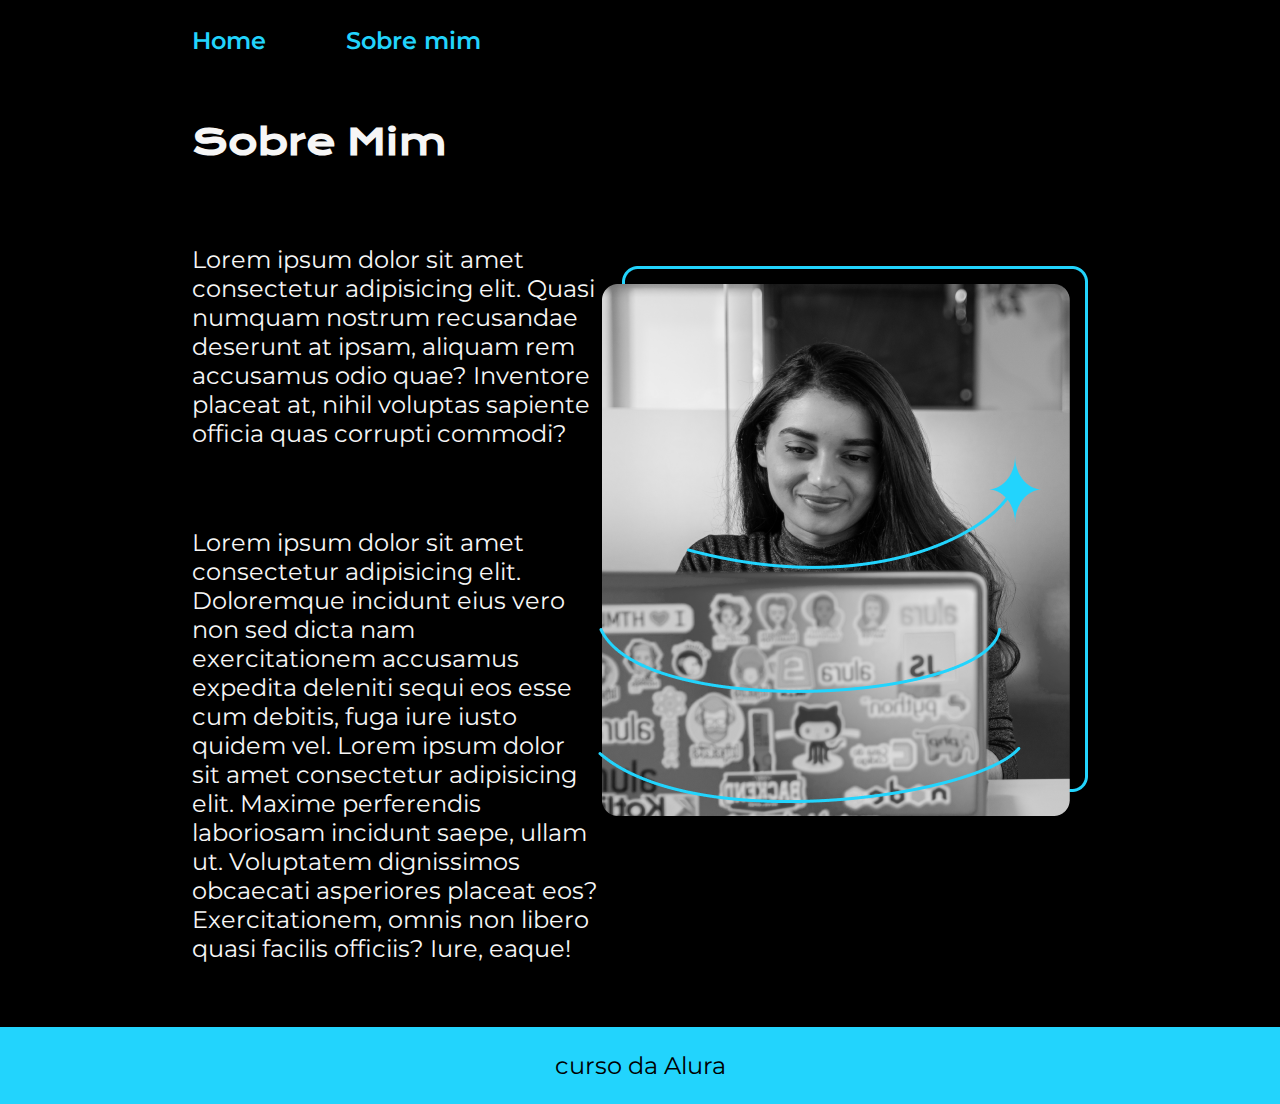
<file: sobre.html>
<!DOCTYPE html>
<html lang="en">
<head>
    <meta charset="UTF-8">
    <meta name="viewport" content="width=device-width, initial-scale=1.0">
    <title>Document</title>
    <link rel="stylesheet" href="./style/style.css">
</head>
<body>
    <header class="cabecalho">
        <nav class="cabecalho__menu">
            <a href="index.html" class=" cabecalho__menu__links">Home</a>
            <a href="sobre.html" class=" cabecalho__menu__links">Sobre mim</a>
        </nav>
    </header>

    <main class="apresentacao">
       <section class="apresentacao__conteudo">
        <h1 class="apresentacao__conteudo__titulo">Sobre Mim</h1>
        <p class="apresentacao__conteudo__texto">Lorem ipsum dolor sit amet consectetur adipisicing elit. Quasi numquam nostrum recusandae deserunt at ipsam, aliquam rem accusamus odio quae? Inventore placeat at, nihil voluptas sapiente officia quas corrupti commodi?</p>
        <p class="apresentacao__conteudo__texto">Lorem ipsum dolor sit amet consectetur adipisicing elit. Doloremque incidunt eius vero non sed dicta nam exercitationem accusamus expedita deleniti sequi eos esse cum debitis, fuga iure iusto quidem vel. Lorem ipsum dolor sit amet consectetur adipisicing elit. Maxime perferendis laboriosam incidunt saepe, ullam ut. Voluptatem dignissimos obcaecati asperiores placeat eos? Exercitationem, omnis non libero quasi facilis officiis? Iure, eaque!</p>
       </section>
       <img src="./assets/Imagem.png" alt="">
    </main>

    <footer class="rodape">
        <p>curso da Alura</p>
    </footer>
</html>
</file>
<file: style/style.css>
@import url('https://fonts.googleapis.com/css2?family=Krona+One&family=Montserrat:wght@400;600&display=swap');

*{
    margin: 0;
    padding: 0;
}

:root {
    --cor-primaria: #000000;
    --cor-segundaria: #22d4fd;
    --cor--terciaria: #f6f6f6;
}

body{
    height: 100vh;
    box-sizing: border-box;
    background-color:var(--cor-primaria);
    color: var(--cor--terciaria);
}

.cabecalho{
    padding: 2% 0% 0% 15%;
}

.cabecalho__menu{
    display: flex;
    gap: 80px;
}

.cabecalho__menu__links{
    font-family: 'Montserrat', sans-serif;
    font-size: 1.5rem;
    font-weight: 600;
    color: var(--cor-segundaria);
    text-decoration: none;
}

.titulo-destaque{
    color: var(--cor-segundaria);
}

.apresentacao{
    margin: 5% 15%;
    display: flex;
    align-items: center;
    justify-content: space-between;
}
.apresentacao__conteudo{
    width: 50%;
    display: flex;
    flex-direction: column;
    gap: 80px;
}

.apresentacao__conteudo__titulo{
    font-size: 2.25rem;
    font-family: 'Krona One', sans-serif;
}

.apresentacao__conteudo__texto{
    font-size: 1.5rem;
    font-family: 'Montserrat', sans-serif;
}

.apresentacao__links{
    display: flex;
    flex-direction: column;
    justify-content: space-between;
    align-items: center;
    gap: 32px;
}
.apresentacao__links__subtitulo{
    font-family: 'Krona One', sans-serif;
    font-weight: 400;
    font-size: 1.5;
}
.apresentacao__links__navegacao{
    /* background-color: #22D4FD; */
    display: flex;
    justify-content: center;
    gap: 16px;
    border: 2px solid var(--cor-segundaria);
    width: 340px;
    text-align: center;
    border-radius: 8px;
    font-size: 1.5rem;
    font-weight: 600;
    padding: 21.5px 0;
    text-decoration: none;
    color: var(--cor--terciaria);
    font-family: 'Montserrat', sans-serif;
}
.apresentacao__links__navegacao:hover{
    background-color: #272727;
}

.apresentacao__img{
    width: 50%;
}

.rodape{
    padding: 24px;
    text-align: center;
    background-color: var(--cor-segundaria);
    color: var(--cor-primaria);
    font-family: 'Montserrat', sans-serif;
    font-size: 1.5rem;
}

@media (max-width: 1200px) {

    .cabecalho{
        padding: 10%;
    }

    .cabecalho__menu{
        justify-content: center;
    }

    .apresentacao{
        flex-direction: column-reverse;
        padding: 5%;
    } 

    .apresentacao__conteudo{
        width: auto;
    }

    .apresentacao__img{
        padding: 0% 0% 10% 0%;
    }
}
</file>
